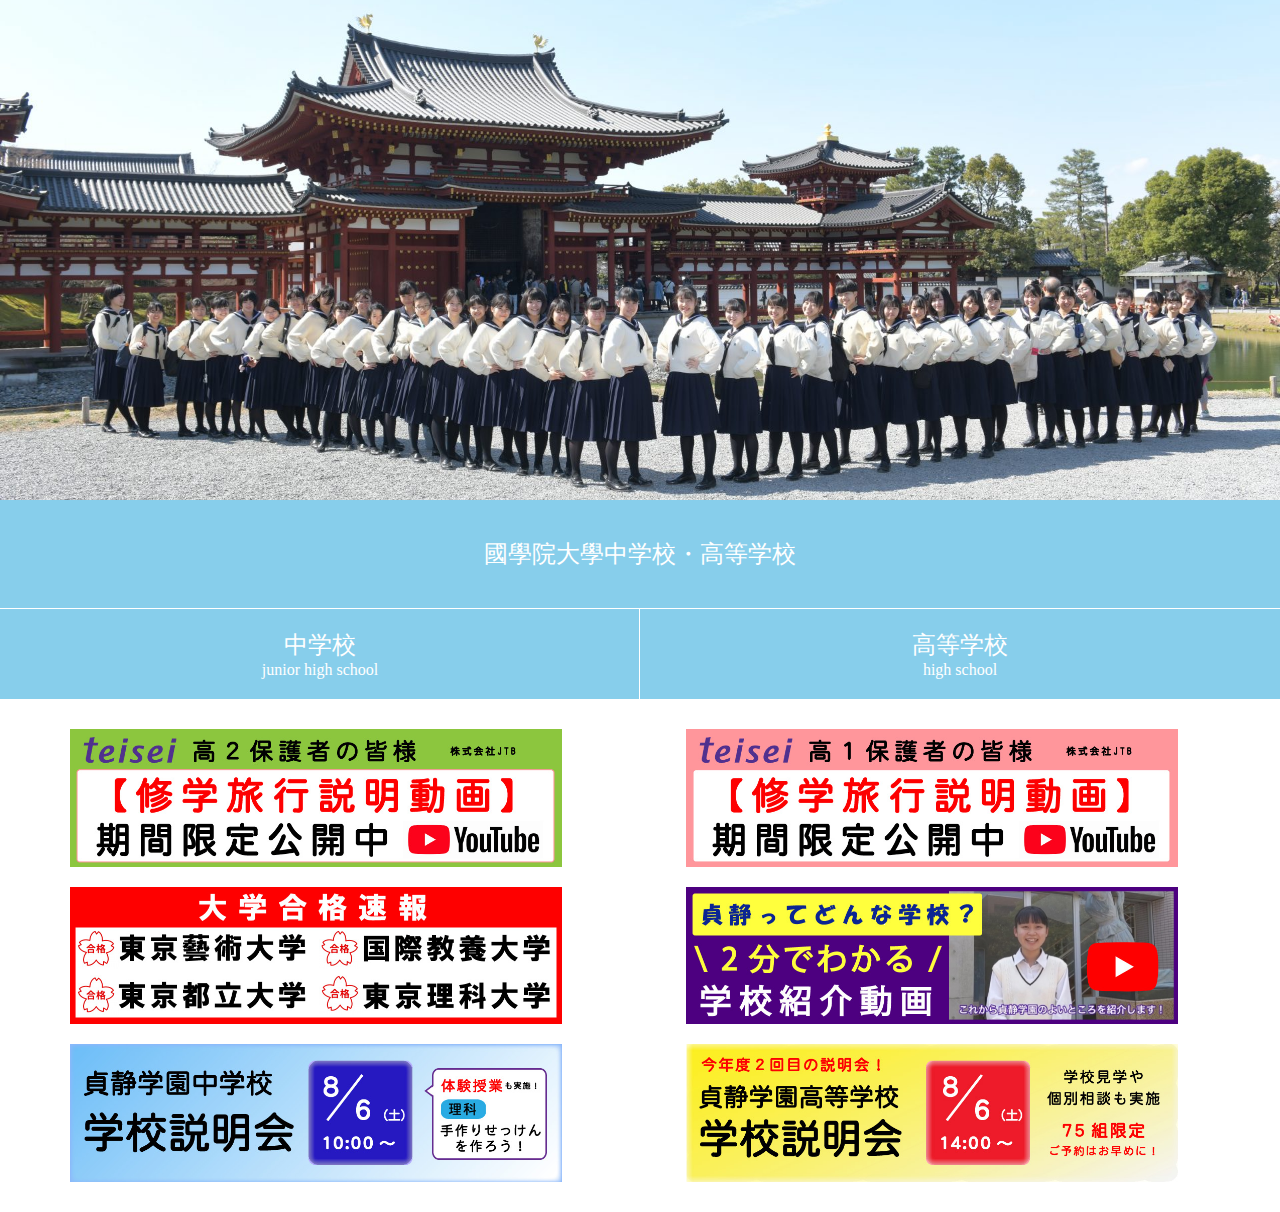
<file: index.html>
<!DOCTYPE html>
<html lang="ja">
<head>
  <meta charset="UTF-8">
  <meta http-equiv="X-UA-Compatible" content="IE=edge">
  <meta name="viewport" content="width=device-width, initial-scale=1.0">
  <link rel="stylesheet" href="https://cdn.jsdelivr.net/npm/bootstrap-icons@1.9.1/font/bootstrap-icons.css">
  <link rel="stylesheet" href="css/style.css">
  <title>久我山中学高等学校</title>
</head>
<body>
  <header>
    <div class="mainvisual">
      <img
      src="img/top1.jpg"
      alt="トップ画像"
      width="100%"
      height="400px"
      object-fit>
    </div>
  </header>
  <section class="top">
    <h1>國學院大學中学校・高等学校</h1>
    <ul>
      <li>
        <a href="j-highschool.html">
          <h2>中学校</h2>
          <p>junior high school</p>
        </a>
      </li>
      <li>
        <a href="highschool.html">
          <h2>高等学校</h2>
          <p>high school</p>
        </a>
      </li>
    </ul>
  </section>
  <section class="banner">
    <div class="container">
      <ul>
        <li><a href="#"><img src="img/banner1.jpg" alt="バナー1"></a></li>
        <li><a href="#"><img src="img/banner2.jpg" alt="バナー2"></a></li>
        <li><a href="#"><img src="img/banner3.jpg" alt="バナー2"></a></li>
        <li><a href="#"><img src="img/banner4.jpg" alt="バナー2"></a></li>
        <li><a href="#"><img src="img/banner5.jpg" alt="バナー2"></a></li>
        <li><a href="#"><img src="img/banner6.jpg" alt="バナー2"></a></li>
      </ul>
    </div>
  </section>
  </body>
</html>
</file>
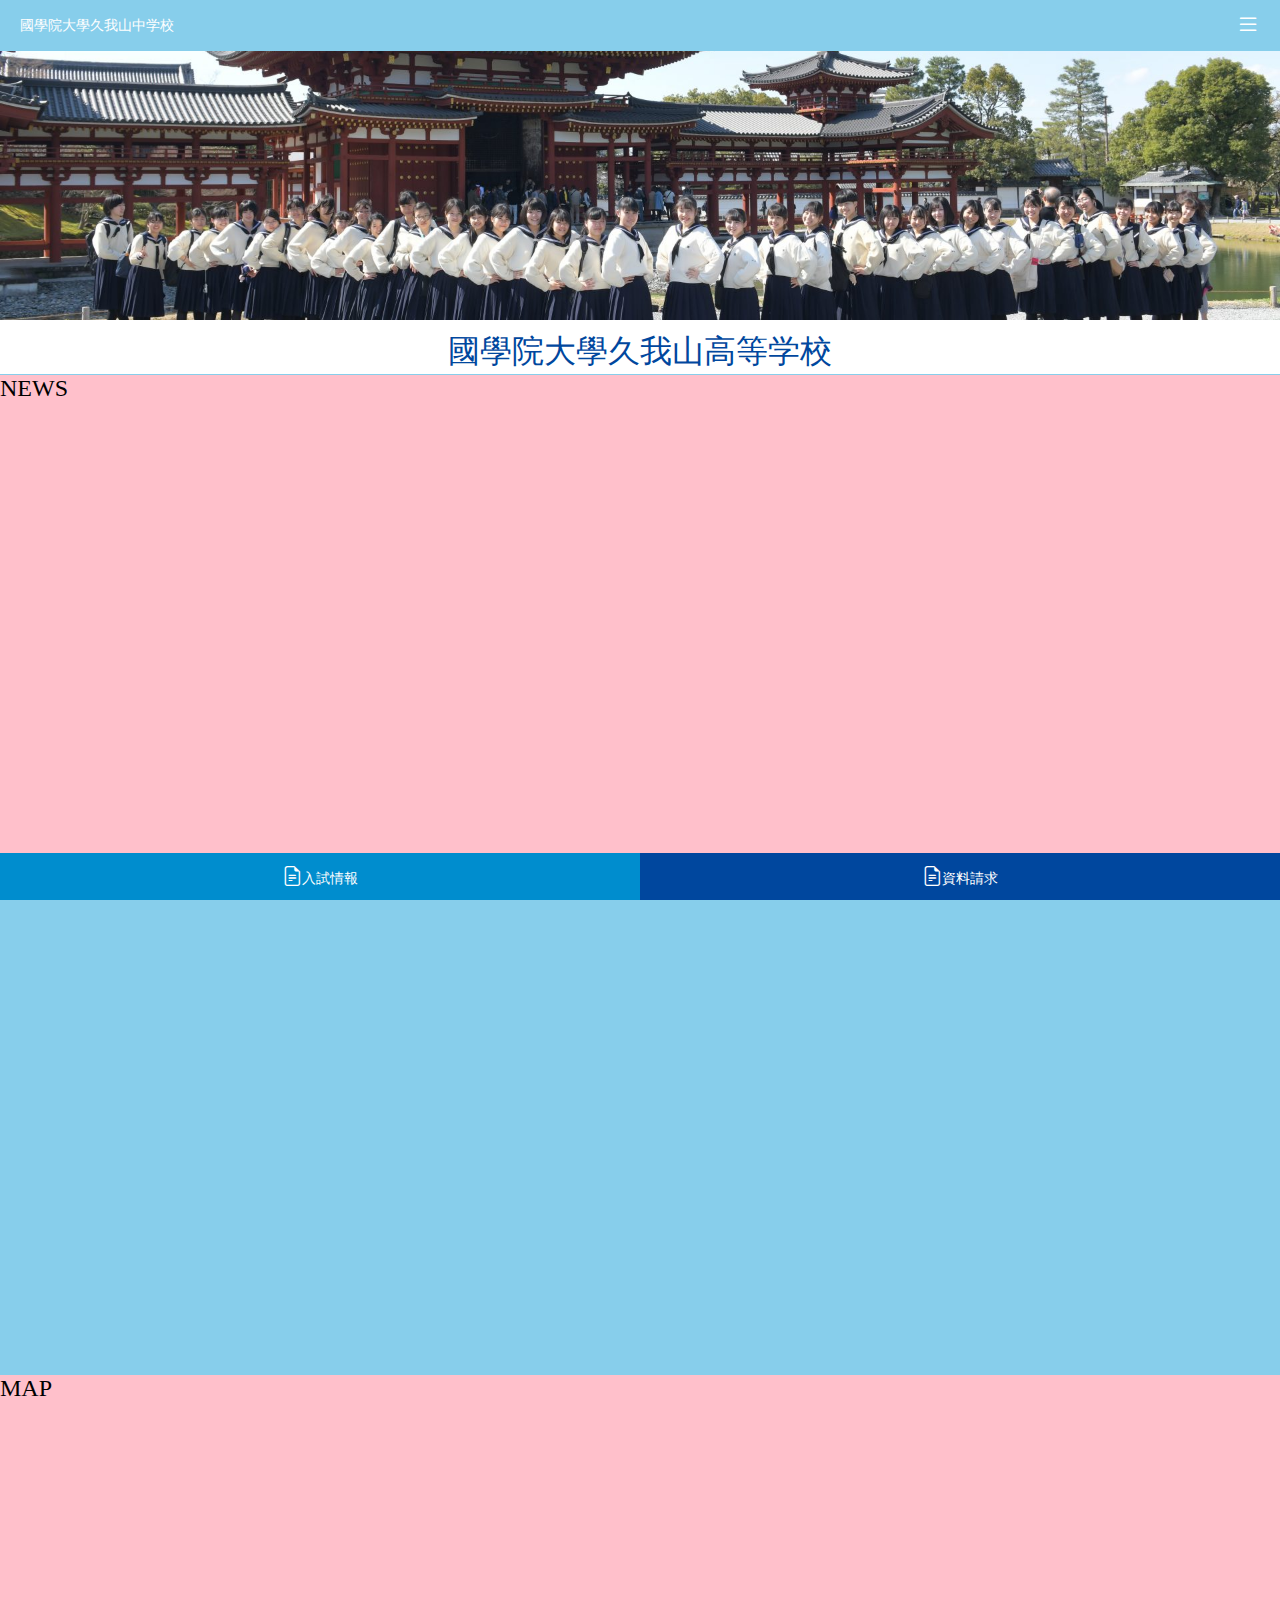
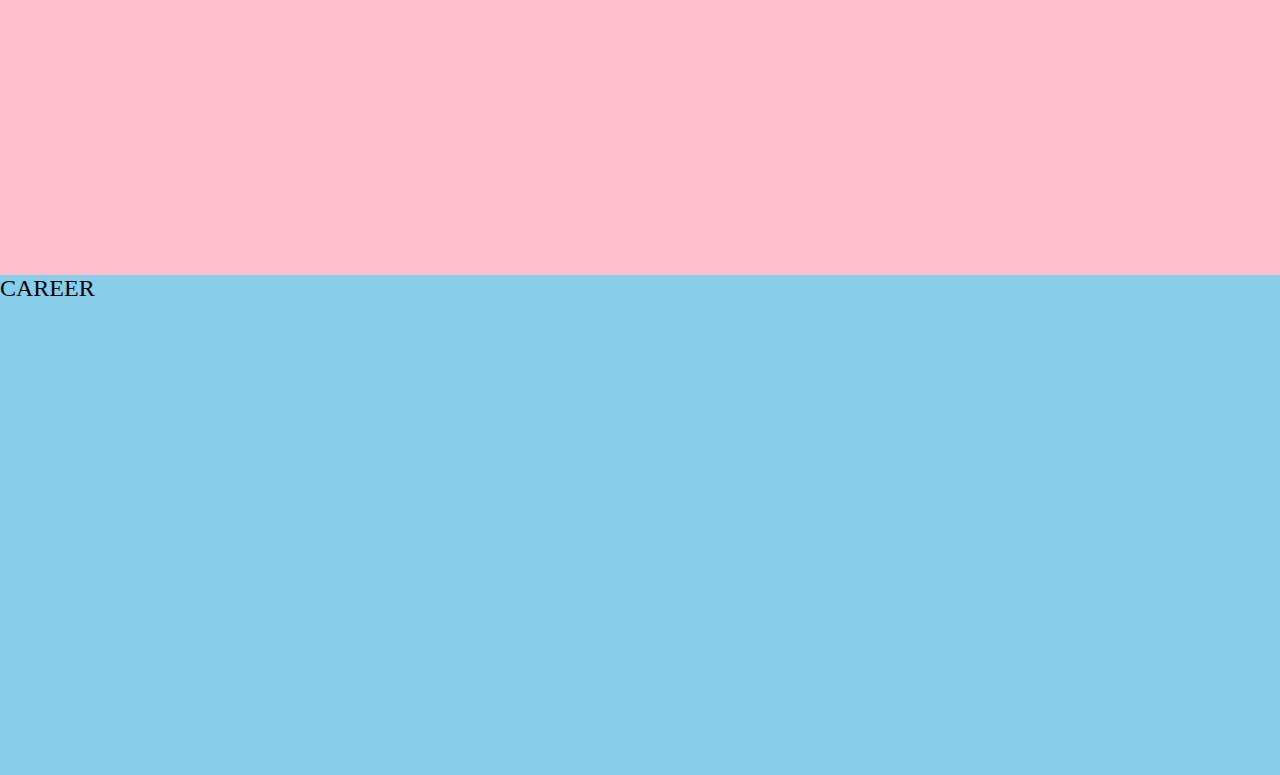
<file: highschool.html>
<!DOCTYPE html>
<html lang="ja">
<head>
  <meta charset="UTF-8">
  <meta http-equiv="X-UA-Compatible" content="IE=edge">
  <meta name="viewport" content="width=device-width, initial-scale=1.0">
  <title>高等学校</title>
  <link rel="stylesheet" href="https://cdn.jsdelivr.net/npm/bootstrap-icons@1.9.1/font/bootstrap-icons.css">
  <link rel="stylesheet" href="css/j-high-style.css">
</head>
<body>
  <header>
    <div class="container">
      <a href="j-highschool.html">
        <h1>國學院大學久我山中学校</h1>
      </a>
      <a href="#"><i class="bi bi-list"></i></a>
    </div>
  </header>

  <section id="hero">
    <img src="img/top1.jpg" alt="画像"></img>
    <h1>國學院大學久我山高等学校</h1>
  </section>

  <section id="news">
    <h2>NEWS</h2>
  </section>

  <section id="course">
    <h2>COURSE</h2>
  </section>

  <section id="map">
    <h2>MAP</h2>
  </section>

  <section id="career">
    <h2>CAREER</h2>
  </section>

  <footer>
    <ul>
      <li class="footer-left"><a href="#"><i class="bi bi-file-earmark-text"></i>入試情報</a></li>
      <li class="footer-right"><a href="#"><i class="bi bi-file-earmark-text"></i>資料請求</a></li>
    </ul>
  </footer>
  
</body>
</html>
</file>
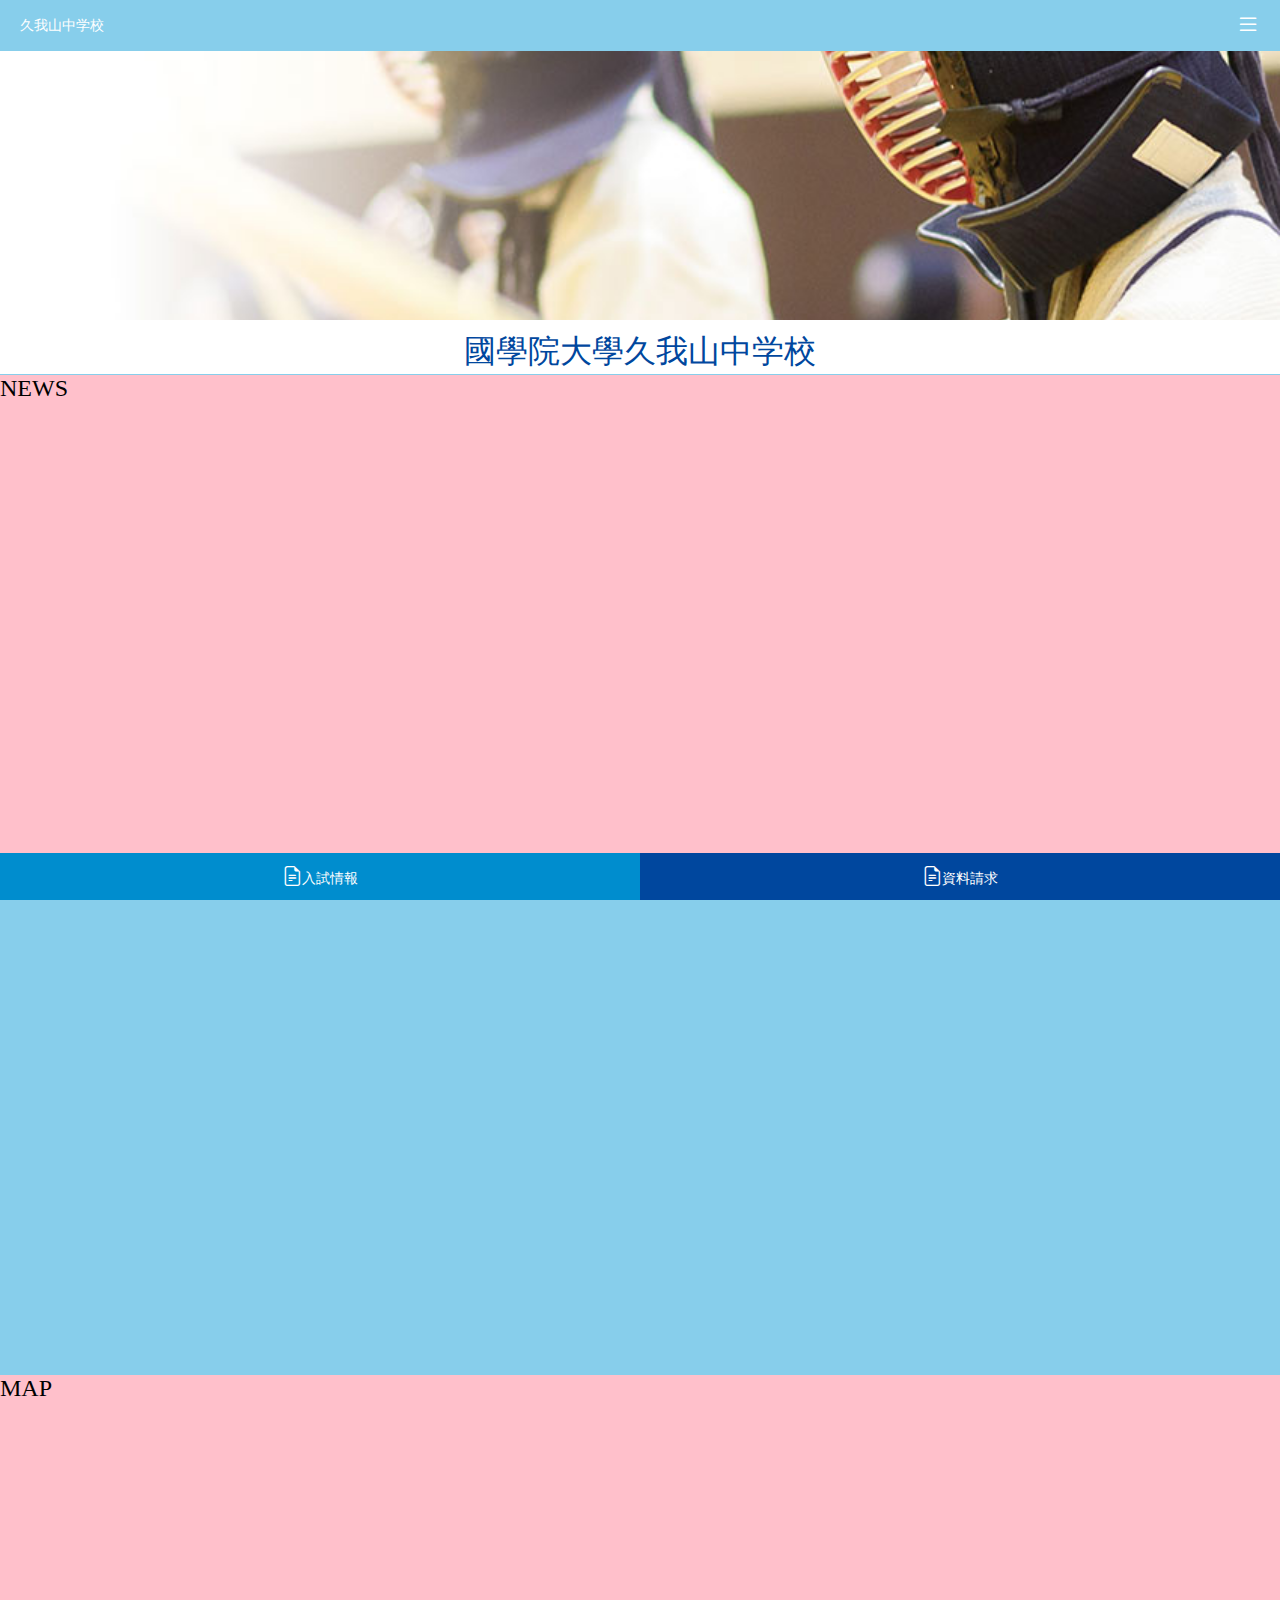
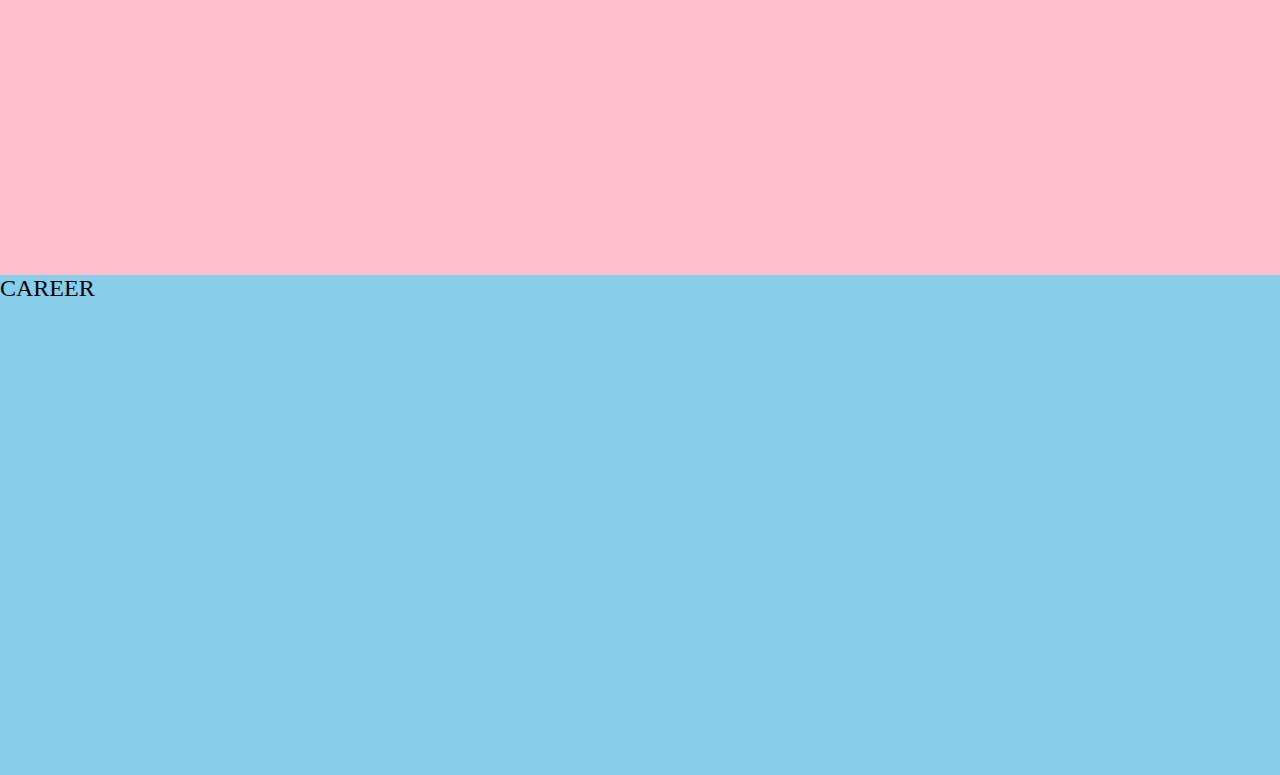
<file: j-highschool.html>
<!DOCTYPE html>
<html lang="ja">
<head>
  <meta charset="UTF-8">
  <meta http-equiv="X-UA-Compatible" content="IE=edge">
  <meta name="viewport" content="width=device-width, initial-scale=1.0">
  <title>中学校</title>
  <link rel="stylesheet" href="https://cdn.jsdelivr.net/npm/bootstrap-icons@1.9.1/font/bootstrap-icons.css">
  <link rel="stylesheet" href="css/j-high-style.css">
</head>



<body>
  <header>
    <div class="container">
        <h1>久我山中学校</h1>
      <a href="#"><i class="bi bi-list" id="open"></i></a>
    </div>
  </header>

  <section class="overlay">

    <section class="menu-header">
      <div class="menu-container">
        <h1>久我山中学校</h1>
        <a href="#"><i class="bi bi-list" id="close"></i></a>
      </div>
    </section>

    <section class="menu-nav">
      <div class="menu-container">
        <ul>
          <li><a href="#">久我山中学校</a></li>
          <li><a href="#">学校の歴史</a></li>
          <li><a href="#">教育方針</a></li>
          <li><a href="#">アクセス・設備</a></li>
        </ul>
      </div>
    </section>

    <section class="menu-nyuushi">
      <div class="menu-container">
        <ul>
          <li><a href="#">2023年度募集要項</a></li>
          <li><a href="#">WEB出願</a></li>
          <li><a href="#">入学試験合格発表</a></li>
          <li><a href="#">デジタルパンフレット</a></li>
          <li><a href="#">入試情報</a></li>
        </ul>
      </div>
    </section>

    <section class="menu-zaigaku">
      <div class="menu-container">
        <ul>
          <li><a href="#">在学生・保護者</a></li>
          <li><a href="#">卒業生</a></li>
        </ul>
      </div>
    </section>

    <section class="menu-address">
      <div class="menu-container">
        <h2>國學院大學久我山中学校・高等学校</h2>
        <p>〒168-0082<br>東京都杉並区久我山1-9-1<br>TEL.03-3334-1115<br>FAX.03-3335-1233</p>
      </div>
    </section>

    <section class="menu-contact">
      <div class="menu-container">
        <ul>
          <li><a href="#"><i class="bi bi-geo-alt"></i>アクセス</a></li>
          <li><a href="#"><i class="bi bi-file-earmark-text"></i>資料請求</a></li>
        </ul>
      </div>
    </section>

    <section class="menu-highschool">
      <a href="highschool.html">久我山高等学校</a>
    </section>

  </section>

  <section id="hero">
    <img src="img/top2.jpg" alt="画像"></img>
    <h1>國學院大學久我山中学校</h1>
  </section>

  <section id="news">
    <h2>NEWS</h2>
  </section>

  <section id="course">
    <h2>COURSE</h2>
  </section>

  <section id="map">
    <h2>MAP</h2>
  </section>

  <section id="career">
    <h2>CAREER</h2>
  </section>

  <footer>
    <ul>
      <li class="footer-left"><a href="#"><i class="bi bi-file-earmark-text"></i>入試情報</a></li>
      <li class="footer-right"><a href="#"><i class="bi bi-file-earmark-text"></i>資料請求</a></li>
    </ul>
  </footer>
  
  <script src="js/main.js"></script>
</body>
</html>
</file>
<file: css/style.css>
/* common */

body {
  margin: 0;
  font-family: 游明朝;
}

h1,
h2 {
  margin: 0;
  font-weight: normal;
}

p {
  margin: 0;
}

img {
  vertical-align: bottom;
  margin: 0;
  padding: 0;
}

ul {
  list-style: none;
  margin: 0;
  padding: 0;
}

li {
  margin: 0;
  padding: 0;
}

a {
  margin: 0;
  padding: 0;
  text-decoration: none;
  color: inherit;
  transition: opacity .3s;
}

a:hover {
  opacity: .5
}

.container {
  margin: 0 8px;
}

/* header */

header img {
  width: 100%;
  height: 500px;
  object-fit: cover;
}

/* top */

.top h1 {
  text-align: center;
  background: skyblue;
  color: #fff;
  padding: 40px 0;
  font-size: 24px;
  font-weight: 500;
  line-height: 1.2;
}

.top ul {
  display: flex;
  justify-content: space-between;
  text-align: center;
  outline: 1px solid white;
}

.top li {
  width: 50%;
  padding: 20px;
  background: skyblue;
  color: #fff;
  outline: 1px solid white;
}

.top li:hover {
  background: #fff;
  color: skyblue;
}

/* banner */

.banner {
  margin: 20px 0;
}

.banner ul {
  display: flex;
  flex-wrap: wrap;
  text-align: center;
}

.banner li {
  width: calc(100% - 32px);
  /* text-align: center; */
}

.banner img {
  width: 80%;
  margin: 10px 0;
}

/* medium screen */

@media (min-width: 600px) {

  .banner li {
    width: calc((100% - 32px) / 2);
    text-align: center;
  }

  .banner img {
    /* width: 200px; */
    width: 80%;
    margin: 10px 0;
  }
}

/* large screen */
</file>
<file: css/j-high-style.css>
/* common */

body {
  margin: 0;
  font-family: 游明朝;
}

h1,
h2 {
  margin: 0;
  font-weight: normal;
}

p {
  margin: 0;
}

img {
  vertical-align: bottom;
  margin: 0;
}

ul {
  list-style: none;
  margin: 0;
  padding: 0;
}

li {
  margin: 0;
  padding: 0;
}

a {
  margin: 0;
  padding: 0;
  text-decoration: none;
  color: inherit;
  transition: opacity .3s;
}

a:hover {
  opacity: .5
}

.container {
  margin: 0 8px;
}

.menu-container {
  margin: 0 20px;
}

/* header */

header {
  background: skyblue;
  position: fixed;
  top: 0;
  width: 100%;
}

header .container {
  padding: 12px;
  display: flex;
  justify-content: space-between;
  align-items: center;
}

header i {
  font-size: 24px;
  color: #fff;
}

header i #open.hide {
  display: none;
}

header h1 {
  font-size: 14px;
  font-family: Arial, Helvetica, sans-serif;
  color: #fff;
}

/* overlay */

.overlay {
  background: skyblue;
  position: fixed;
  top: 0;
  bottom: 0;
  right: 0;
  left: 0;
  /* background: rgba(255, 255, 255, 1); */
  /* text-align: center; */
  /* padding: 64px; */
  opacity: 0;
  pointer-events: none;
  /* transition: opacity .6s; */
  overflow: auto;
}


.overlay.show {
  opacity: 1;
  pointer-events: auto;
}

.menu-header i {
  font-size: 24px;
  color: #fff;
}

.overlay li {
  margin-top: 24px;
  opacity: 0;
  transform: translateY(16px);
  transition: opacity .3s, transform .3s;
}

.overlay.show li {
  opacity: 1;
  transform: none;
}

.menu-header {
  background: skyblue;
  position: fixed;
  top: 0;
  width: 100%;
}

.menu-header h1 {
  font-size: 16px;
  font-family: Arial, Helvetica, sans-serif;
  font-weight: bold;
  color: #fff;
}

.menu-header .menu-container {
  padding: 12px;
  display: flex;
  justify-content: space-between;
  align-items: center;
}

.menu-nav {
  margin-top: 80px;
  margin-bottom: 50px;
}

.menu-nav li {
  margin-top: 10px;
  font-family: Arial, Helvetica, sans-serif;
  padding: 0 0 0 30px;
}

.menu-nav a {
  font-size: 16px;
  font-weight: bold;
  color: #fff;
}

.menu-nyuushi {
  text-align: center;
  align-items: center;
  margin-bottom: 50px;
}

.menu-nyuushi a {
  font-weight: bold;
  display: block;
  width: 100%;
  height: 40px;
  line-height: 40px;
  text-align: center;
  background-color: #ffff87;
  border-radius: 30px;
}

.menu-nyuushi a:hover {
  opacity: 1;
}

.menu-nyuushi li {
  margin-top: 10px;
}

.menu-zaigaku {
  margin-bottom: 50px;
  /* padding-bottom: 100px; */
}

.menu-zaigaku ul {
  display: flex;
  justify-content: space-between;
  align-items: center;
}

.menu-zaigaku li {
  width: 50%;
  padding: 12px;
  background: skyblue;
  color: #fff;
  outline: 1px solid white;
}

.menu-zaigaku a {
  display: block;
  font-size: 14px;
  font-weight: bold;
  line-height: 18px;
  text-align: center;
  align-items: center;
}

.menu-zaigaku li:hover {
  background: #fff;
  color: skyblue;
  opacity: 1;
}

.menu-address {
  margin-bottom: 50px;
}

.menu-address h2 {
  font-size: 18px;
  font-weight: bold;
  color: #fff;
}

.menu-address p {
  padding-top: 20px;
  font-weight: bold;
  color: #fff;
}

.menu-contact {
  text-align: center;
  align-items: center;
  margin-bottom: 30px;
}

.menu-contact a {
  display: block;
  width: 100%;
  height: 60px;
  line-height: 60px;
  text-align: center;
  font-size: 16px;
  color: #fff;
  background: #008dce;
  align-items: center;
}

.menu-contact li {
  margin-top: 10px;
}

.menu-highschool {
  text-align: center;
  align-items: center;
  margin-bottom: 100px;
}

.menu-highschool a {
  display: block;
  width: 100%;
  height: 60px;
  line-height: 60px;
  text-align: center;
  font-size: 16px;
  color: #fff;
  background: #64c3db;
  align-items: center;
}

/* hero */

#hero img {
  width: 100%;
  height: 320px;
  object-fit: cover;
}

#hero h1 {
  text-align: center;
  margin-top: 10px;
  font-size: 32px;
  color: #00479e;
  border-bottom: 1px solid skyblue;
}

/* news */

#news {
  background: pink;
  height: 500px;
}

#news h2 {
  color: black
}

/* course */

#course {
  background: skyblue;
  height: 500px;
}

#course h2 {
  color: black
}

/* map */

#map {
  background: pink;
  height: 500px;
}

#map h2 {
  color: black
}

/* career */

#career {
  background: skyblue;
  height: 500px;
}

#career h2 {
  color: black
}

/* footer */

footer {
  position: fixed;
  bottom: 0;
  width: 100%;
}

footer ul {
  display: flex;
}
footer li {
  width: 50%;
  text-align: center;
  padding: 12px;
  gap: 10px;
}

footer a {
  color: #fff;
  font-size: 14px;
}

footer i {
  font-size: 20px;
}

footer .footer-left {
  background: #008dce;
}

footer .footer-right {
  background: #00479e;
}
</file>
